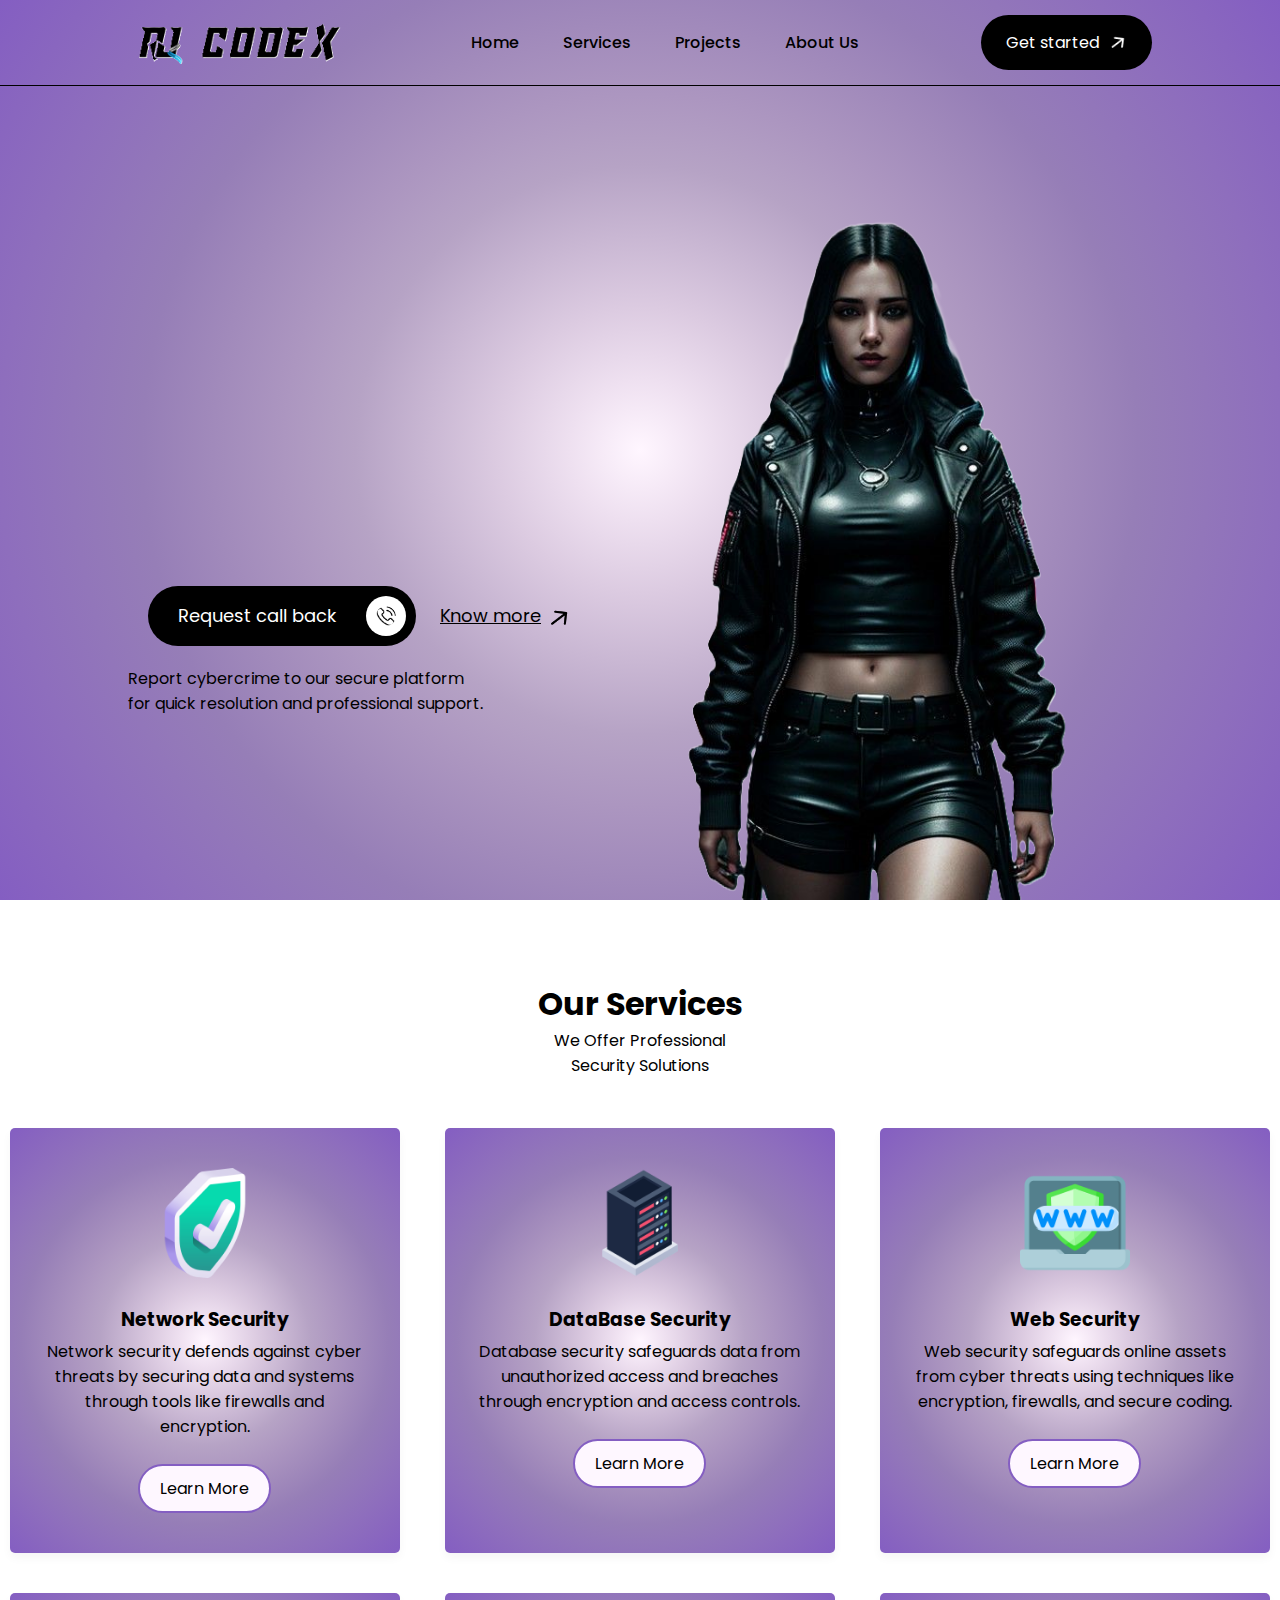
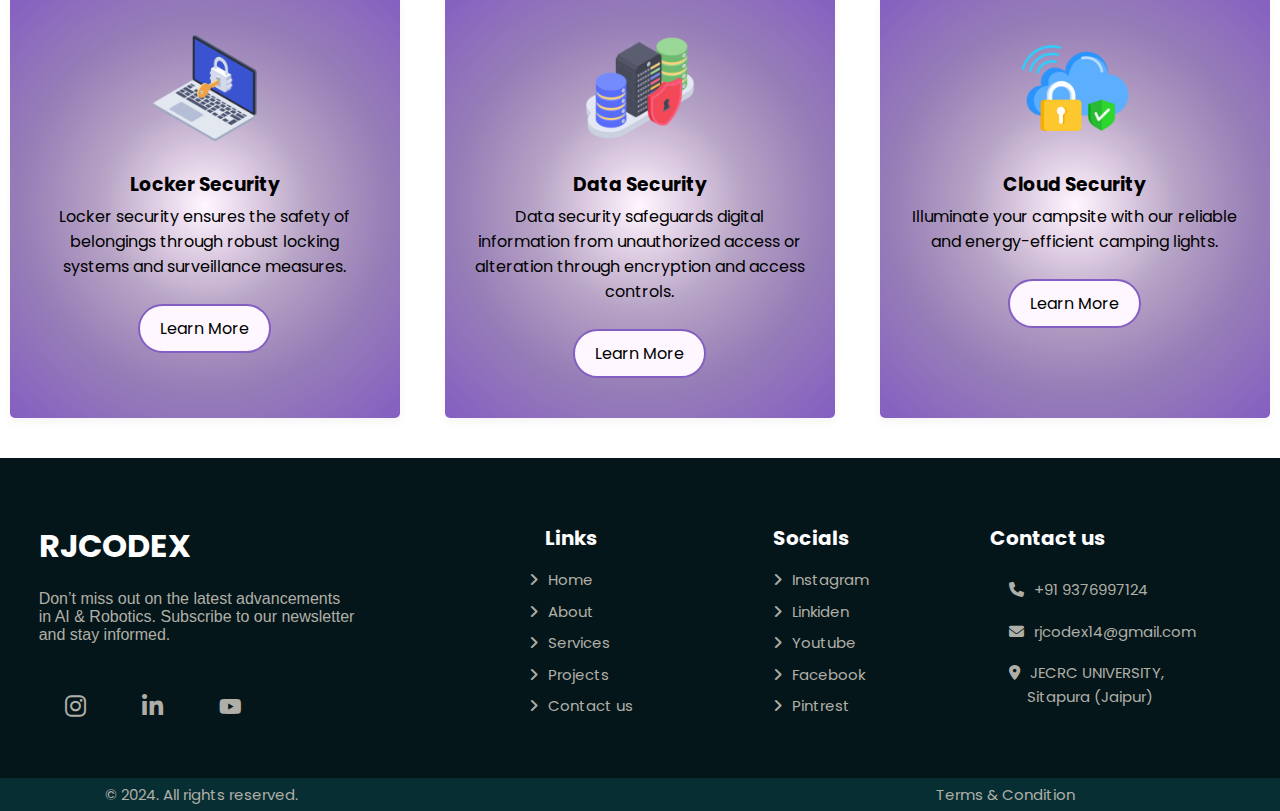
<file: index.html>
<!DOCTYPE html>
<html>
<head>
    <meta name="viewport" content="width=device-width, initial-scale=1.0">
    <title>RJCODEX</title>
    <link rel="stylesheet" href="css/style.css">
    <link rel="preconnect" href="https://fonts.googleapis.com">
    <link rel="preconnect" href="https://fonts.gstatic.com" crossorigin>
    <link href="https://fonts.googleapis.com/css2?family=Poppins:wght@200;300;400;500;600;700&display=swap" rel="stylesheet">
    <link rel="stylesheet" href="https://cdnjs.cloudflare.com/ajax/libs/font-awesome/6.5.2/css/all.min.css">
    <link rel="stylesheet" href="https://cdnjs.cloudflare.com/ajax/libs/font-awesome/6.6.0/css/all.min.css" integrity="sha512-Kc323vGBEqzTmouAECnVceyQqyqdsSiqLQISBL29aUW4U/M7pSPA/gEUZQqv1cwx4OnYxTxve5UMg5GT6L4JJg==" crossorigin="anonymous" referrerpolicy="no-referrer" />
</head>
<body>
    <div class="preloader">
        <div class="spinner"></div>
      </div>

    <nav>
        <img src="images/logo.png" alt="" class="logo">
        <ul id="menu-links">
            <li href="network-security.html">Home</li>
            <li href="#services">Services</li>
            <li>Projects</li>
            <li>About Us</li>
        </ul>
        <button class="nav-btn">Get started <img src="images/arrow-white.png" alt=""></button>

        <img src="images/menu.png" alt="" class="menu-icon" onclick="toogleMenu()">
    </nav>
    <div class="header">
        <div class="header-content">
        <h1><span>CYBER</span><br><span>SECURITY</span></h1>
        <div class="btn-container">
            <a href="tel:+919376997124"><button class="btn-dark">Request call back<img src="images/phone.png" alt=""></button></a>
            <button class="btn-light">Know more <img src="images/arrow-black.png" alt=""></button>
        </div>
        <p>Report cybercrime to our secure platform for quick resolution and professional support.</p>
    </div>

        <img src="images/user.png" alt="" class="user-img">
    </div>


    <section class="services" id="services">
        <h2>Our Services</h2>
        <p>We Offer Professional <br>Security Solutions</p>
        <ul class="cards">

          <li class="card">
            <img src="images/shield.png" alt="img">
            <h3>Network Security</h3>
            <p>Network security defends against cyber threats by securing data and systems through tools like firewalls and encryption.</p>
            <button onclick="window.location.href='network-security.html';" class="card-button">Learn More</button>
          </li>

          <li class="card">
            <img src="images/server-storage.png" alt="img">
            <h3>DataBase Security</h3>
            <p>Database security safeguards data from unauthorized access and breaches through encryption and access controls.</p>
            <button class="card-button">Learn More</button>
          </li>

          <li class="card">
            <img src="images/seo-and-web.png" alt="img">
            <h3>Web Security</h3>
            <p>Web security safeguards online assets from cyber threats using techniques like encryption, firewalls, and secure coding.</p>
            <button class="card-button">Learn More</button>
          </li>

          <li class="card">
            <img src="images/privacy.png" alt="img">
            <h3>Locker Security</h3>
            <p>Locker security ensures the safety of belongings through robust locking systems and surveillance measures.</p>
            <button class="card-button">Learn More</button>
          </li>

          <li class="card">
            <img src="images/data-protection.png" alt="img">
            <h3>Data Security</h3>
            <p>Data security safeguards digital information from unauthorized access or alteration through encryption and access controls.</p>
            <button class="card-button">Learn More</button>
          </li>

          <li class="card">
            <img src="images/cloudsecurity.png" alt="img">
            <h3>Cloud Security</h3>
            <p>Illuminate your campsite with our reliable and energy-efficient camping lights.</p>
            <button class="card-button">Learn More</button>
          </li>

        </ul>
      </section>

    <!-- FOOTER START -->
    <footer>
        <section class="bottom">

            <div class="links">
                <div class="about">
                    <h1>RJCODEX</h1>
                    <pre>Don’t miss out on the latest advancements 
in AI & Robotics. Subscribe to our newsletter
and stay informed.</pre>
                    <a href="https://www.instagram.com/shuttrix" target="_blank"><i class="fa-brands fa-instagram fa-xl"></i></a>
                    <a href="https://www.linkedin.com/in/rahul-choudhary-b16138323/" target="_blank"><i class="fa-brands fa-linkedin-in fa-xl"></i></a>
                    <a href=""><i class="fa-brands fa-youtube fa-lg"></i></a>
                </div>
                <div class="links-column">
                    <h2>Links</h2>
                    <a href=""><i class="fa-solid fa-angle-right"></i>Home</a>
                    <a href=""><i class="fa-solid fa-angle-right"></i>About</a>
                    <a href=""><i class="fa-solid fa-angle-right"></i>Services</a>
                    <a href=""><i class="fa-solid fa-angle-right"></i>Projects</a>
                    <a href=""><i class="fa-solid fa-angle-right"></i>Contact us</a>
                </div>

                <div class="links-column">
                    <h2>Socials</h2>
                    <a href=""><i class="fa-solid fa-angle-right"></i>Instagram</a>
                    <a href=""><i class="fa-solid fa-angle-right"></i>Linkiden</a>
                    <a href=""><i class="fa-solid fa-angle-right"></i>Youtube</a>
                    <a href=""><i class="fa-solid fa-angle-right"></i>Facebook</a>
                    <a href=""><i class="fa-solid fa-angle-right"></i>Pintrest</a>
                </div>

                <div class="links-column">
                    <h2 class="contus">Contact us</h2>
                    <a href="tel:+919376997124"><i class="fa-solid fa-phone"></i>+91 9376997124</a>
                    <a href="mailto:rjcodex14@gmail.com"><i class="fa-solid fa-envelope"></i>rjcodex14@gmail.com</a>
                    <a href="https://www.google.com/maps/place/JECRC+University/@26.775534,75.8749111,17z/data=!3m1!4b1!4m6!3m5!1s0x396dc892b8f05399:0x43fbca7105eca800!8m2!3d26.775534!4d75.877486!16s%2Fm%2F0j9pz8_?entry=ttu&g_ep=EgoyMDI0MDkyNC4wIKXMDSoASAFQAw%3D%3D" target="_blank"><i class="fa-solid fa-location-dot"></i>JECRC UNIVERSITY,<br> &nbsp;&nbsp;&nbsp;&nbsp;&nbsp;&nbsp; Sitapura (Jaipur) </a>
                </div>
            </div>
        </section>

        <div class="copyright">
            <p> © 2024. All rights reserved.<a href="term.html">Terms & Condition</a></p>
        </div>
    </footer>
    <!-- FOOTER END -->

    <script>
        let navbar = document.querySelector('nav');
        let menuLinks = document.getElementById("menu-links");

        function toogleMenu(){
            menuLinks.classList.toggle('show-menu');
        }


        window.onscroll = function(){
            if(window.scrolly > 0){
                navbar.style.background = '#eefff9';
            }
            else{
                navbar.style.background = 'transparent'
            }
        }

        window.addEventListener('load', function () {
        var preloader = document.querySelector('.preloader');
        preloader.classList.add('preload-finish');
      });
    </script>

    <style>
      .card-button {
        padding: 10px 20px;
        font-size: 16px;
        border: 2px solid #845EC2;
        outline: 2px;
        border-radius: 40px;
        color: #000;
        cursor: pointer;
        margin-top: 25px;
        font-size: 1rem;
        background: #FEF7FF;
      }

    </style>




</body>
</html>
</file>
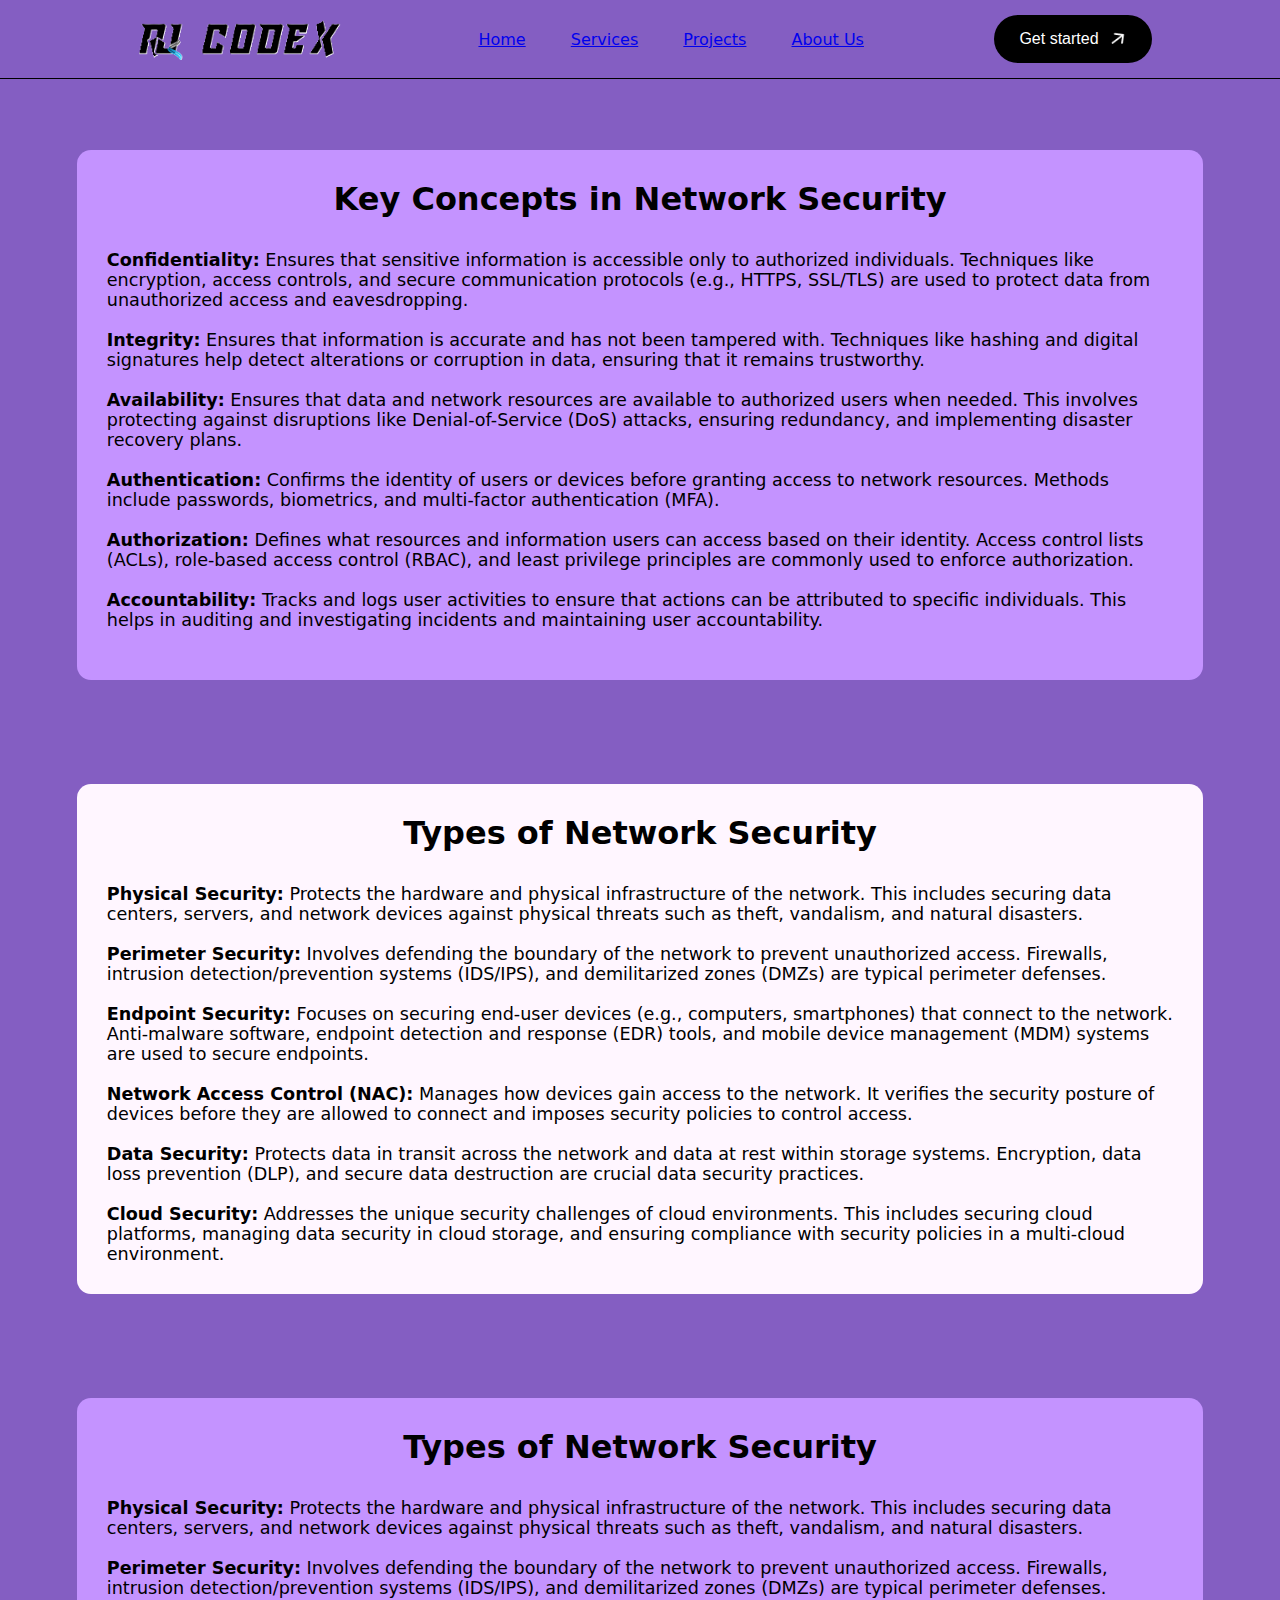
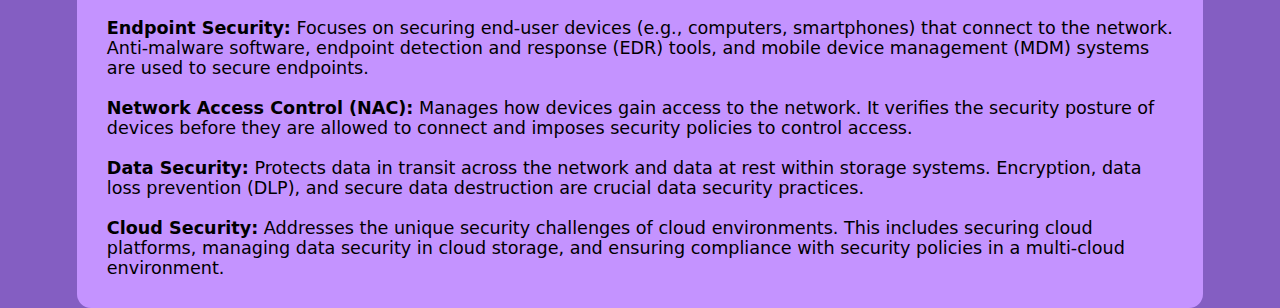
<file: network-security.html>
<!DOCTYPE html>
<html lang="en">
<head>
    <meta name="viewport" content="width=device-width, initial-scale=1.0">
    <title>Document</title>
    <link rel="stylesheet" href="css/network-security.css">
    <link rel="preconnect" href="https://fonts.googleapis.com">
    <link rel="preconnect" href="https://fonts.gstatic.com" crossorigin>
    <link href="https://fonts.googleapis.com/css2?family=Poppins:wght@200;300;400;500;600;700&display=swap" rel="stylesheet">
</head>
<body>

    <div class="preloader">
        <div class="spinner"></div>
      </div>

    <nav>
        <img src="images/logo.png" alt="" class="logo">
        <ul id="menu-links">
            <li> <a href="index.html">Home</a></li>
            <li> <a href="index.html">Services</a></li>
            <li> <a href="index.html">Projects</a></li>
            <li> <a href="index.html">About Us</a></li>
        </ul>
        <button class="nav-btn">Get started <img src="images/arrow-white.png" alt=""></button>

        <img src="images/menu.png" alt="" class="menu-icon" onclick="toogleMenu()">
    </nav>

    <div class="container">

        <section>
            <h1>Key Concepts in Network Security</h1>

            <p><b>Confidentiality:</b> Ensures that sensitive information is accessible only to authorized individuals. Techniques like encryption, access controls, and secure communication protocols (e.g., HTTPS, SSL/TLS) are used to protect data from unauthorized access and eavesdropping.<br>
                <br>
                <b>Integrity:</b> Ensures that information is accurate and has not been tampered with. Techniques like hashing and digital signatures help detect alterations or corruption in data, ensuring that it remains trustworthy. <br>
                <br>
                <b>Availability:</b> Ensures that data and network resources are available to authorized users when needed. This involves protecting against disruptions like Denial-of-Service (DoS) attacks, ensuring redundancy, and implementing disaster recovery plans. <br>
                <br>
                <b>Authentication:</b> Confirms the identity of users or devices before granting access to network resources. Methods include passwords, biometrics, and multi-factor authentication (MFA). <br>
                <br>
                <b>Authorization:</b> Defines what resources and information users can access based on their identity. Access control lists (ACLs), role-based access control (RBAC), and least privilege principles are commonly used to enforce authorization. <br>
                <br>
                <b>Accountability:</b> Tracks and logs user activities to ensure that actions can be attributed to specific individuals. This helps in auditing and investigating incidents and maintaining user accountability. <br>
                <br>
            </p>    
        </section>

        <section>
            <h1>Types of Network Security</h1>
            <p>
                <b>Physical Security:</b> Protects the hardware and physical infrastructure of the network. This includes securing data centers, servers, and network devices against physical threats such as theft, vandalism, and natural disasters. <br>
                <br>
                <b>Perimeter Security:</b> Involves defending the boundary of the network to prevent unauthorized access. Firewalls, intrusion detection/prevention systems (IDS/IPS), and demilitarized zones (DMZs) are typical perimeter defenses. <br>
                <br>
                <b>Endpoint Security:</b> Focuses on securing end-user devices (e.g., computers, smartphones) that connect to the network. Anti-malware software, endpoint detection and response (EDR) tools, and mobile device management (MDM) systems are used to secure endpoints. <br>
                <br>
                <b>Network Access Control (NAC):</b> Manages how devices gain access to the network. It verifies the security posture of devices before they are allowed to connect and imposes security policies to control access. <br>
                <br>
                <b>Data Security:</b> Protects data in transit across the network and data at rest within storage systems. Encryption, data loss prevention (DLP), and secure data destruction are crucial data security practices. <br>
                <br>
                <b>Cloud Security:</b> Addresses the unique security challenges of cloud environments. This includes securing cloud platforms, managing data security in cloud storage, and ensuring compliance with security policies in a multi-cloud environment. <br>
            </p>
        </section>
        
        <section>
            <h1>Types of Network Security</h1>
            <p>
                <b>Physical Security:</b> Protects the hardware and physical infrastructure of the network. This includes securing data centers, servers, and network devices against physical threats such as theft, vandalism, and natural disasters. <br>
                <br>
                <b>Perimeter Security:</b> Involves defending the boundary of the network to prevent unauthorized access. Firewalls, intrusion detection/prevention systems (IDS/IPS), and demilitarized zones (DMZs) are typical perimeter defenses. <br>
                <br>
                <b>Endpoint Security:</b> Focuses on securing end-user devices (e.g., computers, smartphones) that connect to the network. Anti-malware software, endpoint detection and response (EDR) tools, and mobile device management (MDM) systems are used to secure endpoints. <br>
                <br>
                <b>Network Access Control (NAC):</b> Manages how devices gain access to the network. It verifies the security posture of devices before they are allowed to connect and imposes security policies to control access. <br>
                <br>
                <b>Data Security:</b> Protects data in transit across the network and data at rest within storage systems. Encryption, data loss prevention (DLP), and secure data destruction are crucial data security practices. <br>
                <br>
                <b>Cloud Security:</b> Addresses the unique security challenges of cloud environments. This includes securing cloud platforms, managing data security in cloud storage, and ensuring compliance with security policies in a multi-cloud environment. <br>
            </p>
        </section>
    </div>

    
    

    <script>
        let navbar = document.querySelector('nav');
        let menuLinks = document.getElementById("menu-links");

        function toogleMenu(){
            menuLinks.classList.toggle('show-menu');
        }


        window.onscroll = function(){
            if(window.scrolly > 0){
                navbar.style.background = '#eefff9';
            }
            else{
                navbar.style.background = 'transparent'
            }
        }

        window.addEventListener('load', function () {
        var preloader = document.querySelector('.preloader');
        preloader.classList.add('preload-finish');
      });
    </script>

</body>
</html>
</file>
<file: css/style.css>
*{
    margin: 0;
    padding: 0;
    box-sizing: border-box;
    font-family: 'Poppins', sans-serif;
}

/* Preloader styles */
.preloader {
    position: fixed;
    top: 0;
    left: 0;
    width: 100%;
    height: 100%;
    background-color: #FBEAFF;
    z-index: 99;
    display: flex;
    align-items: center;
    justify-content: center;
    opacity: 1;
    transition: opacity 2s ease-in-out;
  }
  
  .preloader.preload-finish {
    opacity: 0;
    pointer-events: none;
  }
  
  .spinner {
    width: 40px;
    height: 40px;
    border: 4px solid #ccc;
    border-top-color: #333;
    border-radius: 50%;
    animation: spin 1s infinite linear;
  }
  
  @keyframes spin {
    to {
      transform: rotate(360deg);
    }
  }

nav{
    position: absolute;
    top: 0;
    left: 0;
    width: 100%;
    display: flex;
    align-items: center;
    justify-content: space-between;
    padding: 15px 10%;
    border-bottom: 1px solid #000;
    z-index: 10;
}

nav ul li {
    list-style: none;
    display: inline-block;
    margin: 10px 20px;
    font-weight: 500;
    cursor: pointer;
}

nav .logo{
    width: 220px;
    cursor: pointer;
}

.nav-btn {
    background: #000;
    color: #fff;
    font-size: 16px;
    padding: 15px 25px;
    border: 0;
    outline: 0;
    border-radius: 40px;
    cursor: pointer;
}
 
.nav-btn img {
    width: 16px;
    margin-left: 8px;
}

.header {
    width: 100%;
    min-height: 100vh;
    padding: 0 10%;
    display: flex;
    justify-content: center;
    flex-direction: column;
    background-image: radial-gradient(circle, #fff6ff, #eee0f0, #dccbe1, #c9b7d3, #b6a3c5, #ac96c0, #a18abb, #967eb7, #9276ba, #8e6ebd, #8966bf, #845ec2);
}

.header h1 {
    margin-top: 100px;
    font-size: 10vw;
    line-height: 11vw;
}

.btn-container {
    margin: 20px;
}

.header button{
    border: 0;
    outline: 0;
    display: inline-flex;
    align-items: center;
    font-size: 18px;
    margin-right: 20px;
    cursor: pointer;
}

.btn-dark {
    background: #000;
    color: #fff;
    padding: 10px 10px 10px 30px;
    border-radius: 40px;
}

.btn-dark img{
    width: 40px;
    background: #fff;
    border-radius: 50%;
    padding: 10px;
    margin-left: 30px;
}

.btn-light {
    background: transparent;
    text-decoration: underline;
}

.btn-light img{
    width: 20px;
    margin-left: 10px;
}

.header p {
    max-width: 360px;
}

.user-img {
    width: 100%;
    max-width: 480px;
    position: absolute;
    right: 13%;
    bottom: 0;
}

/*-- animation --*/

.header h1 span {
    background: linear-gradient(#000, #000);
    background-repeat: no-repeat;
    -webkit-text-fill-color: transparent;
    -webkit-background-clip: text;
    background-size: 0%;
}

.header h1 span:first-child {
    animation: textcolor1 2s linear infinite alternate;
}
.header h1 span:LAST-child {
    animation: textcolor2 2s linear infinite alternate;
}
@keyframes textcolor1 {
    0%{
        background-size: 0%;
    }
    40%{
        background-size: 100%;
    }
    100%{
        background-size: 100%;
    }
}
@keyframes textcolor2 {
    0%{
        background-size: 0%;
    }
    40%{
        background-size: 0%;
    }
    100%{
        background-size: 100%;
    }
}

.menu-icon{
    display: none;
}

/*----NAVBAR----*/

@media only screen and (max-width: 600px){
    nav ul {
        position: absolute;
        width: 100%;
        background: #000;
        color: #fff;
        left: 0;
        top: 100%;
        text-align: center;
        max-height: 0;
        overflow: hidden;
        transition: max-height 0.5s;
    }
    .nav-btn{
        display: none;
    }
    nav .logo{
        width: 170px;
    }
    nav ul li{
        margin: 10px;
        font-size: 14px;
    }
    .menu-icon{
        display: block;
        width: 30px;
    }
    .show-menu{
        max-height: 60px;
    }
}


@media only screen and (max-width: 600px){
    .header{
        min-height: auto;
        padding: 0;
        position: relative;
    }
    .user-img{
        width: 95%;
        right: auto;
        position: relative;
        margin-top: 130px;
    }
    .header-content{
        position: absolute;
        bottom: 0;
        padding: 0 10%;
        z-index: 2;
        padding-bottom: 40px;
        background: linear-gradient(transparent, #fff);
    }
    .btn-container{
        margin: 5px 0;
    }
    .header button{
        font-size: 14px;
        margin-right: 10px;
    }
    .btn-dark{
        padding: 7px 7px 7px 20px;
        margin-bottom: 10px;
    }
    .btn-dark img{
        width: 30px;
        padding: 5px;
        margin-left: 15px;
    }
    .btn-light img{
        width: 12px;
        margin-left: 5px;
    }
    .header h1{
        font-size: 60px;
        line-height: 60px;
        margin-bottom: 20px;
    }
}



/*---Services---*/
  section {
    display: flex;
    align-items: center;
    flex-direction: column;
    padding: 80px 0 0;
  }
  
  section h2 {
    font-size: 2rem;
  }
  
  section > p {
    text-align: center;
    font-size: 1rem;
  }
  
  section .cards {
    display: flex;
    flex-wrap: wrap;
    max-width: 1400px;
    margin-top: 50px;
    padding: 0 10px;
    justify-content: space-between;
  }
  
  section.about {
    margin: 0 auto;
    max-width: 1200px;
  }
  
  .about .company-info {
    margin-top: 30px;
  }
  
  .about h3 {
    margin: 30px 0 10px;
  }
  
  .about .team {
    text-align: left;
    width: 100%;
  }
  
  .about .team ul {
    padding-left: 20px;
  }
  
  section .cards .card {
    background: radial-gradient(circle, #fff6ff, #eee0f0, #dccbe1, #c9b7d3, #b6a3c5, #ac96c0, #a18abb, #967eb7, #9276ba, #8e6ebd, #8966bf, #845ec2);;
    padding: 40px 15px;
    list-style: none;
    border-radius: 5px;
    box-shadow: 0px 5px 10px rgba(0, 0, 0, 0.04);
    margin-bottom: 40px;
    width: calc(100% / 3 - 30px);
    text-align: center;
  }
  
  .portfolio .cards .card {
    padding: 0 0 20px;
  }
  
  .services .card img {
    width: 110px;
    height: 110px;
    margin-bottom: 20px;
    object-fit: cover;
  }
  
  .portfolio .card img {
    width: 100%;
    padding-bottom: 10px;
    aspect-ratio: 16 / 9;
    object-fit: cover;
    border-radius: 7px;
  }
  
  .cards .card p {
    padding: 0 15px;
    margin-top: 5px;
  }
  
  .about .row {
    padding: 0 10px;
  }
  
  .contact .row {
    margin: 60px 0 90px;
    display: flex;
    max-width: 1200px;
    width: 100%;
    align-items: center;
    justify-content: space-between;
  }
  
  .contact .row .col {
    padding: 0 10px;
    width: calc(100% / 2 - 50px);
  }
  
  .contact .col p {
    margin-bottom: 10px;
  }
  
  .contact .col p i {
    color: #7a7a7a;
    margin-right: 10px;
  }
  
  .contact form input {
    height: 45px;
    margin-bottom: 20px;
    padding: 10px;
    width: 100%;
    font-size: 16px;
    outline: none;
    border: 1px solid #bfbfbf;
  }
  
  .contact form textarea {
    padding: 10px;
    width: 100%;
    font-size: 16px;
    height: 150px;
    outline: none;
    resize: vertical;
    border: 1px solid #bfbfbf;
  }
  
  .contact form button {
    margin-top: 10px;
    padding: 10px 20px;
    font-size: 17px;
    color: #fff;
    border: none;
    cursor: pointer;
    border-radius: 5px;
    background: #333;
    transition: 0.2s ease;
  }
  
  .contact form button:hover {
    background: #525252;
  }

  

/* FOOTER START */

footer {
    background-color: #05161A;
}

.bottom {
    padding: 50px 0 40px 0;
}

.bottom .links {
    display: flex;
    justify-content: center;
    flex-wrap: wrap; /* Allow wrapping on smaller screens */
}

.bottom .links .links-column {
    display: grid;
    text-align: center;
    margin: 15px; /* Add spacing between columns */
}

.bottom .links .about a {
    color: #fff;
    text-decoration: none;
    margin: 15px;
    transition: color 0.3s ease;
    text-align: left;
}

.links-column h2 {
    color: #fff;
    margin: 0 10px 10px 0;
    text-align: center;
    font-size: 20px;
}

.links-column .contus {
    color: #fff;
    margin: 0 100px 10px 0;
    text-align: center;
}

.links-column a {
    color: #AFAFA7;
    text-decoration: none;
    margin: 2px 50px;
    transition: color 0.3s ease;
    text-align: left;
    font-size: 15px;
}

.links-column a i {
    color: #AFAFA7;
    text-decoration: none;
    margin: 5px 10px;
    transition: color 0.3s ease;
    text-align: left;
}

.links-column a:hover {
    color: #fff;
}

.links-column a:hover i {
    color: #fff;
}

.about {
    color: #AFAFA7;
    margin: 4px 100px 0 20px;
    transition: color 0.3s ease;
    text-align: left;
}

.about h1 {
    color: #fff;
    margin: 10px 0;
    transition: color 0.3s ease;
    text-align: left;
}

.about pre {
    color: #AFAFA7;
    font-family: 'Roboto', sans-serif;
    margin: 20px 0 30px 0;
    transition: color 0.3s ease;
    text-align: left;
    
}

.about a i {
    color: #AFAFA7;
    padding: 20px 10px;
    border-radius: 25px;
    border: 1px solid #05161A;
    margin: 10px 0px;
    transition: box-shadow 0.5s ease;
}

.about i:hover {
    color: #fff;
    box-shadow: 0 0 15px 5px #072E33; 
}

footer .copyright {
    background-color: #072E33;
    padding: 5px;
    overflow: hidden;
}

footer .copyright p{
    text-align: left;
    font-size: 15px;
    color: #AFAFA7;
    padding: 0 100px;
    }

footer .copyright a {
    font-size: 15px;
    color: #AFAFA7;
    text-decoration: none;
    float: right;
    padding: 0 100px;
}


/* Responsive for Mobile Phones */
@media only screen and (max-width: 600px) {
    .bottom {
        padding: 20px 0 10px 0;
    }

    .bottom .links {
        flex-direction: column; /* Stack the columns vertically */
        align-items: center;
    }

    .bottom .links .links-column {
        width: 100%;
        margin: 10px 0;
    }

    .links-column a {
        margin: 3px;
        font-size: 13px;
    }

    .links-column h2 {
        font-size: 16px;
        text-align: left;
    }

    .links-column .contus {
        font-size: 16px;
        text-align: left;
    }

    .about {
        margin: 4px 10px;
        text-align: center;
    }

    .about h1 {
        font-size: 18px;
        text-align: center;
        margin: 20px;
    }

    .about pre {
        font-size: 12px;
        margin: 10px 0;
    }

    footer .copyright {
        font-size: 12px;
        padding: 10px 5px;
    }

    footer .copyright p{
        padding: 0 10px;
        }
    
    footer .copyright a {
        padding: 0 10px;
    }
}


/* FOOTER END */


  @media screen and (max-width: 860px) {
    .navbar .all-links {
      position: fixed;
      left: -100%;
      width: 300px;
      display: block;
      height: 100vh;
      top: 75px;
      background: #333;
      transition: left 0.3s ease;
    }
  
    .navbar #menu-toggler:checked~.all-links {
      left: 0;
    }
  
    .navbar .all-links li {
      font-size: 18px;
    }
  
    .navbar #hamburger-btn {
      display: block;
    }
  
    section > p {
      text-align: center;
    }
  
    section .cards .card {
      width: 100%;
      margin-bottom: 30px;
    }
  
    .homepage .content h1 {
      font-size: 40px;
      font-weight: 700;
      margin-bottom: 10px;
    }
  
    .homepage .content .text {
      font-size: 17px;
    }
  
    .content a {
      font-size: 17px;
      padding: 9px 20px;
    }
  
    .contact .row {
      flex-direction: column;
    }
  
    .contact .row .col {
      width: 100%;
    }
  
    .contact .row .col:last-child {
      margin-top: 40px;
    }
  }
</file>
<file: css/network-security.css>
*{
    margin: 0;
    box-sizing: border-box;
    padding: 0;
}

/* Preloader styles */
.preloader {
    position: fixed;
    top: 0;
    left: 0;
    width: 100%;
    height: 100%;
    background-color: #FBEAFF;
    z-index: 99;
    display: flex;
    align-items: center;
    justify-content: center;
    opacity: 1;
    transition: opacity 3s ease-in-out;
}
  
.preloader.preload-finish {
    opacity: 0;
    pointer-events: none;
}
  
.spinner {
    width: 40px;
    height: 40px;
    border: 4px solid #ccc;
    border-top-color: #333;
    border-radius: 50%;
    animation: spin 1s infinite linear;
}
  
@keyframes spin {
    to {
      transform: rotate(360deg);
    }
}

nav{
    position: absolute;
    top: 0;
    left: 0;
    width: 100%;
    display: flex;
    align-items: center;
    justify-content: space-between;
    padding: 15px 10%;
    border-bottom: 1px solid #000;
    z-index: 10;
}

nav ul li {
    list-style: none;
    display: inline-block;
    margin: 10px 20px;
    font-weight: 500;
    cursor: pointer;
}

nav .logo{
    width: 220px;
    cursor: pointer;
}

.menu-icon{
    display: none;
}

.nav-btn {
    background: #000;
    color: #fff;
    font-size: 16px;
    padding: 15px 25px;
    border: 0;
    outline: 0;
    border-radius: 40px;
    cursor: pointer;
}
 
.nav-btn img {
    width: 16px;
    margin-left: 8px;
}

@media only screen and (max-width: 600px){
    nav ul {
        position: absolute;
        width: 100%;
        background: #000;
        color: #fff;
        left: 0;
        top: 100%;
        text-align: center;
        max-height: 0;
        overflow: hidden;
        transition: max-height 0.5s;
    }
    .nav-btn{
        display: none;
    }
    nav .logo{
        width: 150px;
    }
    nav ul li{
        margin: 10px;
        font-size: 14px;
    }
    .menu-icon{
        display: block;
        width: 30px;
    }
    .show-menu{
        max-height: 60px;
    }
}

body{
    font-family: system-ui;
    background-color: #845EC2;
    color: white;
}

.scroll-indicator{
    height: 10px;
    width: 100%;
    position: fixed;
    top: 1rem;
}

.scroll-indicator .progress-bar{
    height: 100%;
    width: 0;
    background: linear-gradient(to right, #8e2de2, #4a00e0);
}

section {
    width: 88vw;
    padding: 30px;
    margin: -6rem auto;
    border-radius: 14px;
    display: flex;
    flex-direction: column;
    justify-content: center;
    gap: 2rem;
}

section h1 {
    font-size: 2rem;
    font-weight: bold;
    text-align: center;
}

section > p {
    font-size: 1.1rem;
}

.container > section:nth-child(5n + 1) {
    margin-top: 150px;
    background-color: #C493FF;
    color: black;
}

.container > section:nth-child(5n + 2) {
    margin-top: 200px;
    background-color: #FFF6FF;
    color: black;
}

.container > section:nth-child(5n + 3) {
    margin-top: 200px;
    background-color: #C493FF;
    color: black;
}

.container > section:nth-child(5n + 4) {
    margin-top: 200px;
    background-color: #FFF6FF;
    color: black;
}
</file>
